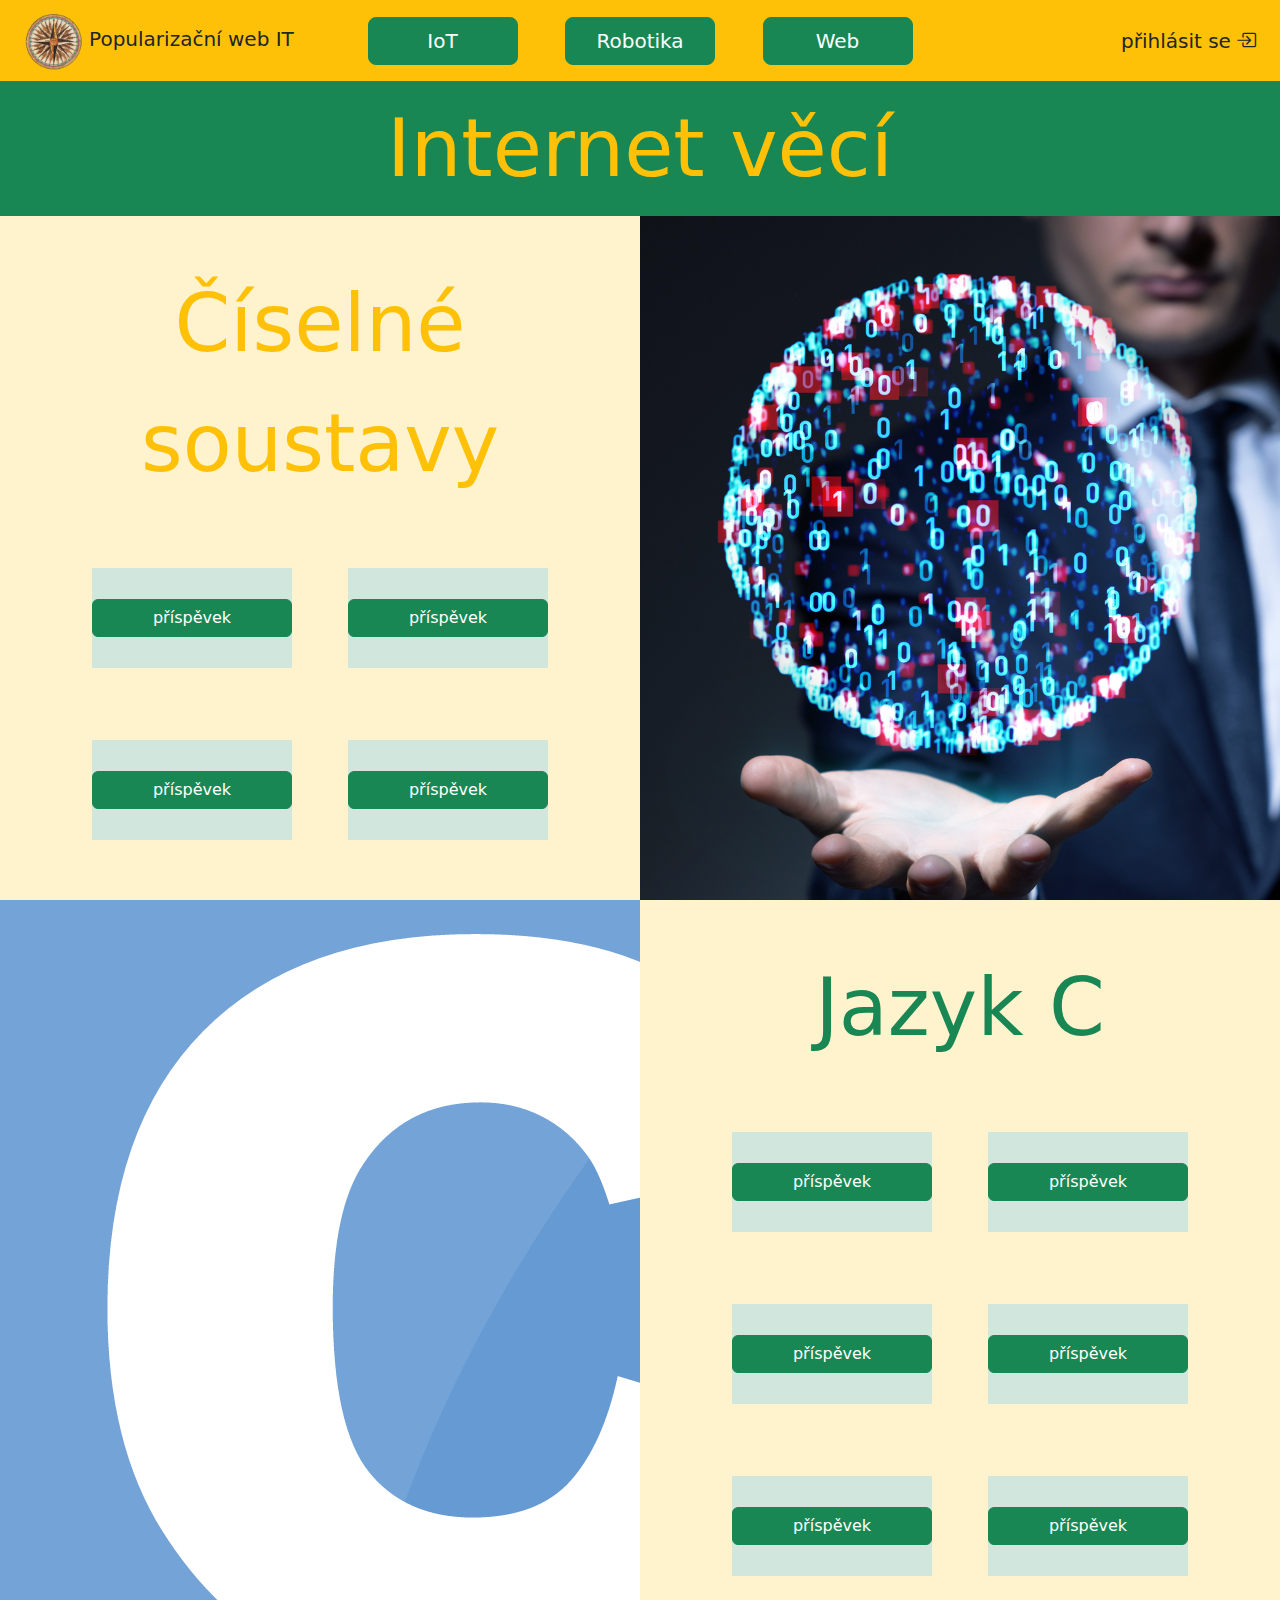
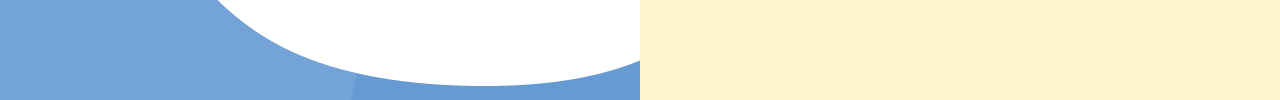
<file: html_stránky_pro_nepřihlášené/IoT_stranka.html>
<!DOCTYPE html>
<html lang="cs">

<head>
    <meta charset="UTF-8">
    <meta http-equiv="X-UA-Compatible" content="IE=edge">
    <meta name="viewport" content="width=device-width, initial-scale=1.0">
    <title>Document</title>
    <link href="../css/bootstrap.css" rel="stylesheet">
    <link rel="stylesheet" href="https://cdn.jsdelivr.net/npm/bootstrap-icons@1.11.1/font/bootstrap-icons.css"><!--odkaz na iconu bootsrepu-->
    <link href="../css/doplnek_bootsrepu.css" rel="stylesheet">

</head>

<body>
    <script src="../js/bootstrap.js"></script>
    <!-- header(panel) bude všude stejný pro nepřihlášené uživatele-->
    <div class="position-relative bg-warning  " style="height: 9vh;">

        <div class="p-4 position-absolute top-50 start-0 translate-middle-y">
            <img src="../obrázky/logo.png" height="60px" width="60px;" class="d-inline">
            <a href="uvodni_stranka.html" class="fs-5 d-inline text-dark text-decoration-none ">Popularizační web IT</a>
        </div>

        <div class="position-absolute top-50 start-50 translate-middle d-flex justify-content-evenly w-50">
            <a href="IoT_stranka.html" class="tlacitko_panel btn btn-success btn-lg  ">IoT</a>
            <a href="Robotika_stranka.html" class="tlacitko_panel  btn btn-success btn-lg" >Robotika</a>
            <a href="Web_stranka.html" class="tlacitko_panel btn btn-success btn-lg" >Web </a>
           
        </div>

        <div class="p-4 position-absolute top-50 end-0 translate-middle-y">
            <a href="https://www.w3schools.com" class="fs-5 d-inline text-dark text-decoration-none ">přihlásit se</a>
            <a href="https://www.w3schools.com" class="fs-5 d-inline bi bi-box-arrow-in-right text-dark"></a>
        </div>

    </div>
<!--nadpis stránky-->
    <div class=" bg-success d-flex align-items-center position-relative" style="height: 15vh;">
        <p class=" text-warning position-absolute top-50 start-50 translate-middle text-warning" style="font-size: 80px; ">Internet věcí</p>
    </div>



    <!--číselné soustavy-->
<div class="d-flex">
    <div class="bg-warning-subtle text-center" style="width: 50vw;height: 76vh;">
        <p class="text-warning pt-5" style="font-size: 80px; "> Číselné soustavy </p>
        <!--příspevky v číselných soustavách-->
        <div class="container ps-5 pe-5  pt-5 text-center   ">



            <div class="row justify-content-evenly ">

                <div class=" velikost_oblibenych_prispevku bg-success-subtle  d-flex align-items-center p-0">

                    <a href="../příspěvky/pripevek.html" class="btn btn-success w-100 ">příspěvek</a>

                </div>

                <div class="velikost_oblibenych_prispevku bg-success-subtle  d-flex align-items-center p-0">
                    <a href="../příspěvky/pripevek.html" class="btn btn-success w-100 ">příspěvek</a>

                </div>
            </div>

            <br>
            <br>
            <br>


            <div class="row justify-content-evenly ">
                <div class="velikost_oblibenych_prispevku bg-success-subtle  d-flex align-items-center p-0">
                    <a href="../příspěvky/pripevek.html" class="btn btn-success w-100 ">příspěvek</a>

                </div>
                <div class="velikost_oblibenych_prispevku bg-success-subtle  d-flex align-items-center p-0">
                    <a href="../příspěvky/pripevek.html" class="btn btn-success w-100 ">příspěvek</a>

                </div>
            </div>


            <br>
            <br>
            <br>


            <div class="row justify-content-evenly ">
                <div class="velikost_oblibenych_prispevku bg-success-subtle  d-flex align-items-center p-0">
                    <a href="../příspěvky/pripevek.html"class="btn btn-success w-100 ">příspěvek</a>

                </div>
                <div class="velikost_oblibenych_prispevku bg-success-subtle  d-flex align-items-center p-0">
                    <a href="../příspěvky/pripevek.html" class="btn btn-success w-100 ">příspěvek</a>

                </div>
            </div>

        </div>

    </div>


    <div class="bg-success-subtle  pozadí_ciselne_soustavy"><!--Obrázek tahám z css a tam mám pak až odkaz na ten obrázek-->


    </div>
</div>


 <!--Jazyk C-->
<div class="d-flex">
    <div class="bg-success-subtle text-center pozadí_Jazyk_C" style="width: 50vw;height: 800px;">
    
     
    </div>
    
    <div class="bg-warning-subtle text-center " style="width: 50vw;height: 800px;">

        <p class="text-success pt-5" style="font-size: 80px; "> Jazyk C</p>
        <div class="container ps-5 pe-5  pt-5 text-center   ">



            <div class="row justify-content-evenly ">

                <div class=" velikost_oblibenych_prispevku bg-success-subtle  d-flex align-items-center p-0">

                    <a href="../příspěvky/pripevek.html" class="btn btn-success w-100 ">příspěvek</a>

                </div>

                <div class="velikost_oblibenych_prispevku bg-success-subtle  d-flex align-items-center p-0">
                    <a href="../příspěvky/pripevek.html"class="btn btn-success w-100 ">příspěvek</a>

                </div>
            </div>

            <br>
            <br>
            <br>


            <div class="row justify-content-evenly ">
                <div class="velikost_oblibenych_prispevku bg-success-subtle  d-flex align-items-center p-0">
                    <a href="../příspěvky/pripevek.html" class="btn btn-success w-100 ">příspěvek</a>

                </div>
                <div class="velikost_oblibenych_prispevku bg-success-subtle  d-flex align-items-center p-0">
                    <a href="../příspěvky/pripevek.html"class="btn btn-success w-100 ">příspěvek</a>

                </div>
            </div>


            <br>
            <br>
            <br>


            <div class="row justify-content-evenly ">
                <div class="velikost_oblibenych_prispevku bg-success-subtle  d-flex align-items-center p-0">
                    <a href="../příspěvky/pripevek.html"class="btn btn-success w-100 ">příspěvek</a>

                </div>
                <div class="velikost_oblibenych_prispevku bg-success-subtle  d-flex align-items-center p-0">
                    <a href="../příspěvky/pripevek.html" class="btn btn-success w-100 ">příspěvek</a>

                </div>
            </div>

        </div>


    </div>

</div>


</body>
</html>
</file>
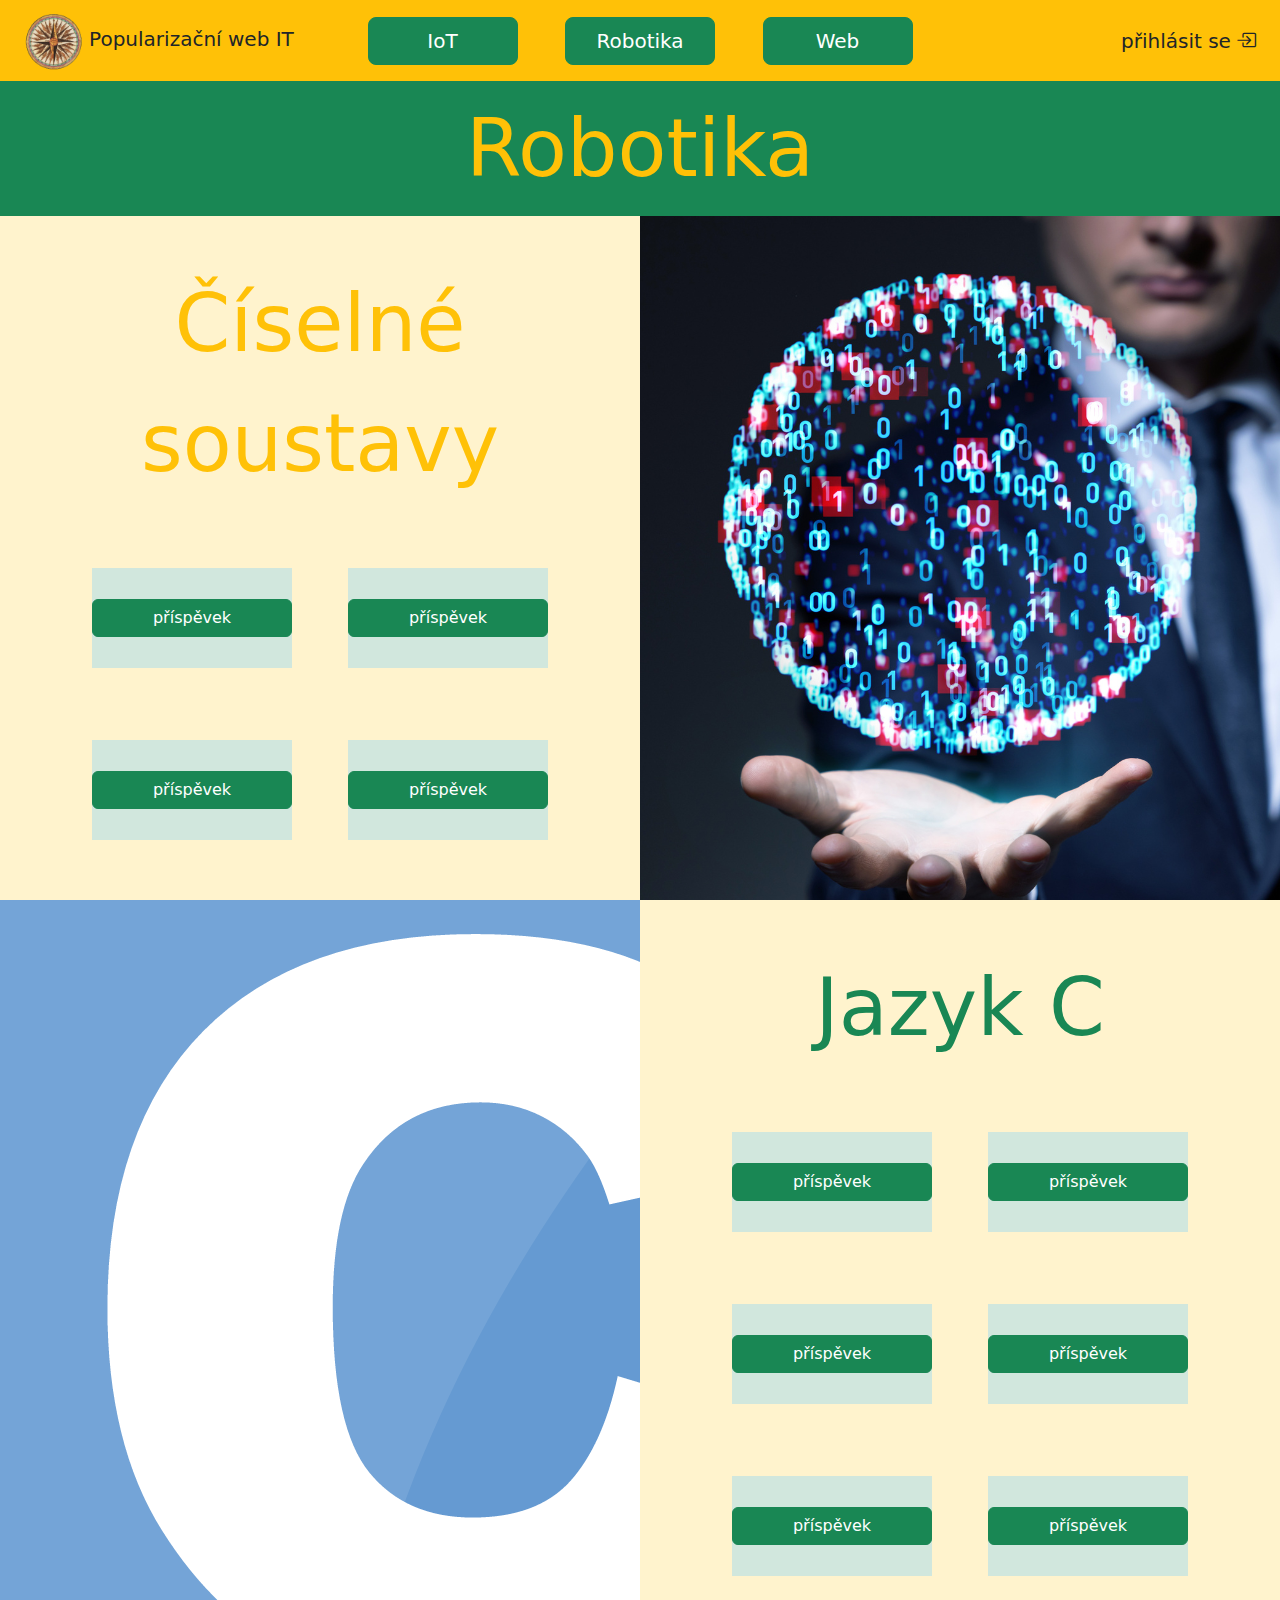
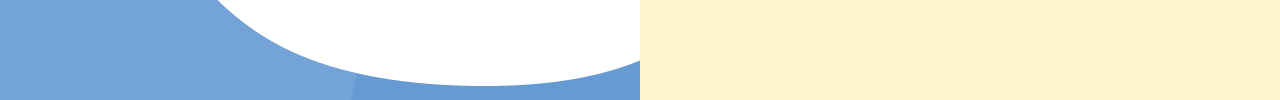
<file: html_stránky_pro_nepřihlášené/Robotika_stranka.html>
<!DOCTYPE html>
<html lang="cs">

<head>
    <meta charset="UTF-8">
    <meta http-equiv="X-UA-Compatible" content="IE=edge">
    <meta name="viewport" content="width=device-width, initial-scale=1.0">
    <title>Document</title>
    <link href="../css/bootstrap.css" rel="stylesheet">
    <link rel="stylesheet" href="https://cdn.jsdelivr.net/npm/bootstrap-icons@1.11.1/font/bootstrap-icons.css"><!--odkaz na iconu bootsrepu-->
    <link href="../css/doplnek_bootsrepu.css" rel="stylesheet">

</head>

<body>
    <script src="../js/bootstrap.js"></script>
    <!-- header(panel) bude všude stejný pro nepřihlášené uživatele-->
    <div class="position-relative bg-warning  " style="height: 9vh;">

        <div class="p-4 position-absolute top-50 start-0 translate-middle-y">
            <img src="../obrázky/logo.png" height="60px" width="60px;" class="d-inline">
            <a href="uvodni_stranka.html" class="fs-5 d-inline text-dark text-decoration-none ">Popularizační web IT</a>
        </div>

        <div class="position-absolute top-50 start-50 translate-middle d-flex justify-content-evenly w-50">
            <a href="IoT_stranka.html" class="tlacitko_panel btn btn-success btn-lg  ">IoT</a>
            <a href="Robotika_stranka.html" class="tlacitko_panel  btn btn-success btn-lg" >Robotika</a>
            <a href="Web_stranka.html" class="tlacitko_panel btn btn-success btn-lg" >Web </a>
           
        </div>

        <div class="p-4 position-absolute top-50 end-0 translate-middle-y">
            <a href="https://www.w3schools.com" class="fs-5 d-inline text-dark text-decoration-none ">přihlásit se</a>
            <a href="https://www.w3schools.com" class="fs-5 d-inline bi bi-box-arrow-in-right text-dark"></a>
        </div>

    </div>
<!--nadpis stránky-->
    <div class=" bg-success d-flex align-items-center position-relative" style="height: 15vh;">
        <p class=" text-warning position-absolute top-50 start-50 translate-middle text-warning" style="font-size: 80px; ">Robotika</p>
    </div>

    <!--číselné soustavy-->
    <div class="d-flex">
        <div class="bg-warning-subtle text-center" style="width: 50vw;height: 76vh;">
            <p class="text-warning pt-5" style="font-size: 80px; "> Číselné soustavy </p>
            <!--příspevky v číselných soustavách-->
            <div class="container ps-5 pe-5  pt-5 text-center   ">
    
    
    
                <div class="row justify-content-evenly ">
    
                    <div class=" velikost_oblibenych_prispevku bg-success-subtle  d-flex align-items-center p-0">
    
                        <a href="../příspěvky/pripevek.html" class="btn btn-success w-100 ">příspěvek</a>
    
                    </div>
    
                    <div class="velikost_oblibenych_prispevku bg-success-subtle  d-flex align-items-center p-0">
                        <a href="../příspěvky/pripevek.html" class="btn btn-success w-100 ">příspěvek</a>
    
                    </div>
                </div>
    
                <br>
                <br>
                <br>
    
    
                <div class="row justify-content-evenly ">
                    <div class="velikost_oblibenych_prispevku bg-success-subtle  d-flex align-items-center p-0">
                        <a href="../příspěvky/pripevek.html" class="btn btn-success w-100 ">příspěvek</a>
    
                    </div>
                    <div class="velikost_oblibenych_prispevku bg-success-subtle  d-flex align-items-center p-0">
                        <a href="../příspěvky/pripevek.html" class="btn btn-success w-100 ">příspěvek</a>
    
                    </div>
                </div>
    
    
                <br>
                <br>
                <br>
    
    
                <div class="row justify-content-evenly ">
                    <div class="velikost_oblibenych_prispevku bg-success-subtle  d-flex align-items-center p-0">
                        <a href="../příspěvky/pripevek.html"class="btn btn-success w-100 ">příspěvek</a>
    
                    </div>
                    <div class="velikost_oblibenych_prispevku bg-success-subtle  d-flex align-items-center p-0">
                        <a href="../příspěvky/pripevek.html" class="btn btn-success w-100 ">příspěvek</a>
    
                    </div>
                </div>
    
            </div>
    
        </div>
    
    
        <div class="bg-success-subtle  pozadí_ciselne_soustavy"> <!--obrázek si tahám z CSS tam pák mám odkaz na něj-->
    
    
        </div>
    </div>
    
    
     <!--Jazyk C-->
    <div class="d-flex">
        <div class="bg-success-subtle text-center pozadí_Jazyk_C" style="width: 50vw;height: 800px;">
        
         
        </div>
        
        <div class="bg-warning-subtle text-center " style="width: 50vw;height: 800px;">
    
            <p class="text-success pt-5" style="font-size: 80px; "> Jazyk C</p>
            <div class="container ps-5 pe-5  pt-5 text-center   ">
    
    
    
                <div class="row justify-content-evenly ">
    
                    <div class=" velikost_oblibenych_prispevku bg-success-subtle  d-flex align-items-center p-0">
    
                        <a href="../příspěvky/pripevek.html" class="btn btn-success w-100 ">příspěvek</a>
    
                    </div>
    
                    <div class="velikost_oblibenych_prispevku bg-success-subtle  d-flex align-items-center p-0">
                        <a href="../příspěvky/pripevek.html" class="btn btn-success w-100 ">příspěvek</a>
    
                    </div>
                </div>
    
                <br>
                <br>
                <br>
    
    
                <div class="row justify-content-evenly ">
                    <div class="velikost_oblibenych_prispevku bg-success-subtle  d-flex align-items-center p-0">
                        <a href="../příspěvky/pripevek.html" class="btn btn-success w-100 ">příspěvek</a>
    
                    </div>
                    <div class="velikost_oblibenych_prispevku bg-success-subtle  d-flex align-items-center p-0">
                        <a href="../příspěvky/pripevek.html"class="btn btn-success w-100 ">příspěvek</a>
    
                    </div>
                </div>
    
    
                <br>
                <br>
                <br>
    
    
                <div class="row justify-content-evenly ">
                    <div class="velikost_oblibenych_prispevku bg-success-subtle  d-flex align-items-center p-0">
                        <a href="../příspěvky/pripevek.html"class="btn btn-success w-100 ">příspěvek</a>
    
                    </div>
                    <div class="velikost_oblibenych_prispevku bg-success-subtle  d-flex align-items-center p-0">
                        <a href="../příspěvky/pripevek.html"class="btn btn-success w-100 ">příspěvek</a>
    
                    </div>
                </div>
    
            </div>
    
    
        </div>
    
    </div>


</body>
</html>
</file>
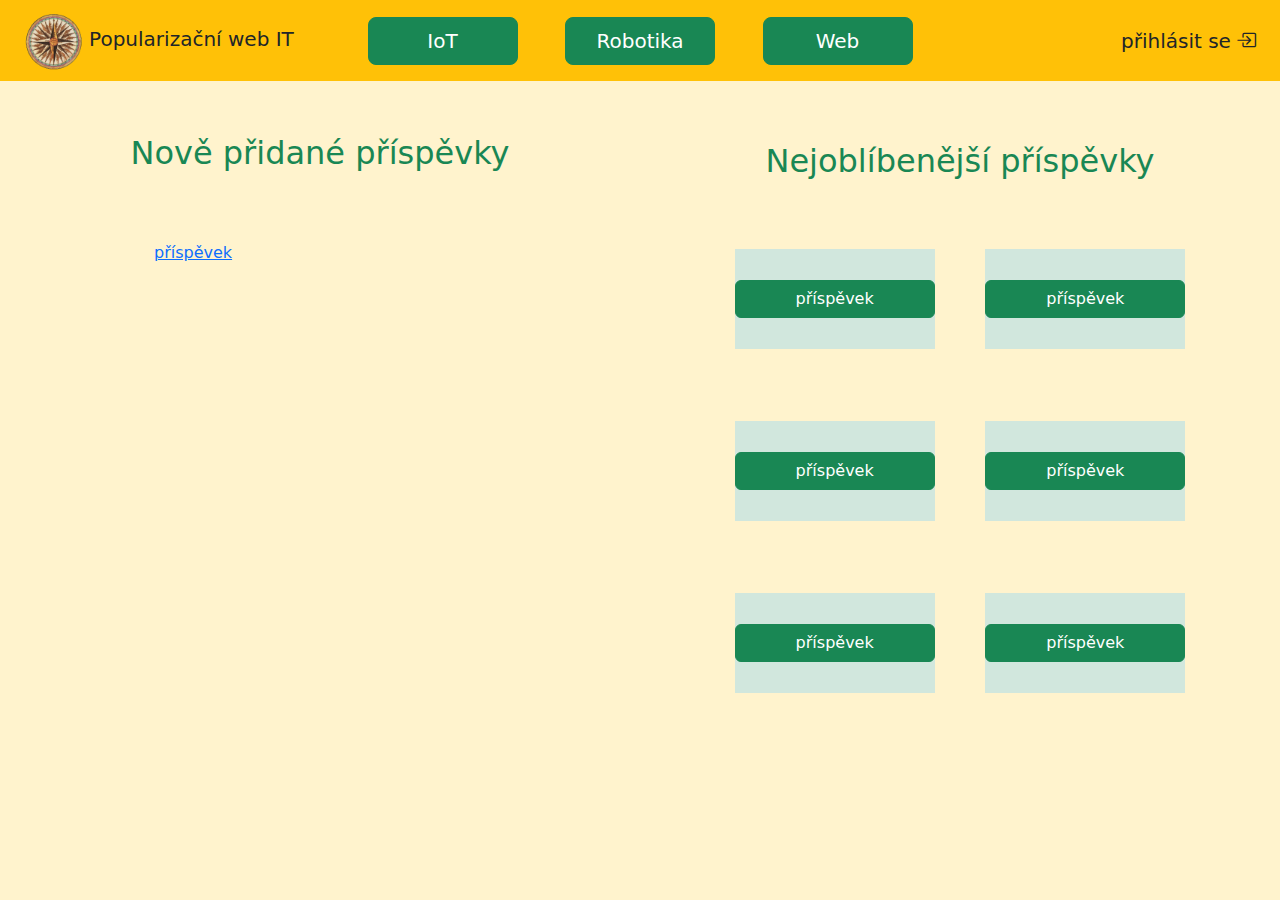
<file: html_stránky_pro_nepřihlášené/uvodni_stranka.html>
<!DOCTYPE html>
<html lang="cs">

<head>
    <meta charset="UTF-8">
    <meta http-equiv="X-UA-Compatible" content="IE=edge">
    <meta name="viewport" content="width=device-width, initial-scale=1.0">
    <title>Document</title>
    <link href="../css/bootstrap.css" rel="stylesheet">
    <link rel="stylesheet" href="https://cdn.jsdelivr.net/npm/bootstrap-icons@1.11.1/font/bootstrap-icons.css">
    <!--odkaz na iconu bootsrepu-->
    <link href="../css/doplnek_bootsrepu.css" rel="stylesheet">

</head>

<body>
    <script src="../js/bootstrap.js"></script>
    <!-- header(panel) bude všude stejný pro nepřihlášené uživatele-->
    <div class="position-relative bg-warning  " style="height: 9vh;">

        <div class="p-4 position-absolute top-50 start-0 translate-middle-y">
            <img src="../obrázky/logo.png" height="60px" width="60px;" class="d-inline">
            <a href="uvodni_stranka.html" class="fs-5 d-inline text-dark text-decoration-none ">Popularizační web IT</a>
        </div>

        <div class="position-absolute top-50 start-50 translate-middle d-flex justify-content-evenly w-50">
            <a href="IoT_stranka.html" class="tlacitko_panel btn btn-success btn-lg  ">IoT</a>
            <a href="Robotika_stranka.html" class="tlacitko_panel  btn btn-success btn-lg">Robotika</a>
            <a href="Web_stranka.html" class="tlacitko_panel btn btn-success btn-lg">Web </a>

        </div>

        <div class="p-4 position-absolute top-50 end-0 translate-middle-y">
            <a href="../login/Přihlášení.html" class="fs-5 d-inline text-dark text-decoration-none ">přihlásit se</a>
            <a href="../login/Přihlášení.html" class="fs-5 d-inline bi bi-box-arrow-in-right text-dark"></a>
        </div>

    </div>

    <!--kontetnt pod panelem-->
    <div class="d-flex">

        <!--nejnovější příspěvky-->
        <div class=" flex-fill bg-warning-subtle " style="width: 50vw; height: 91vh;">
            <p class=" text-success  fs-2 text-center pt-5">Nově přidané příspěvky</p>
            <div class="d-flex justify-content-end pe-4 pt-5">
                <div class="w-75 "><!--v tomto divu se budou zobrazovat nové příspěvky-->
                    <a href="../příspěvky/pripevek.html"> příspěvek </a>

                </div>
            </div>
        </div>

        <!--nejvíce oblíbené příspěvky-->
        <div class=" p-2 flex-fill bg-warning-subtle " style="width: 50vw; height: 91vh;">
            <div>
                <p class=" text-success fs-2 text-center pt-5 ">Nejoblíbenější příspěvky</p>
            </div>

            <!-- 6 příspěvků pod nadpisem nejvíce oblíbene příspěvky-->
            <div class="container ps-5 pe-5  pt-5 text-center   ">



                <div class="row justify-content-evenly ">

                    <div class=" velikost_oblibenych_prispevku bg-success-subtle  d-flex align-items-center p-0">
                       
                        <a href="../příspěvky/pripevek.html" class="btn btn-success w-100 ">příspěvek</a>

                    </div>

                    <div class="velikost_oblibenych_prispevku bg-success-subtle  d-flex align-items-center p-0">
                        <a href="../příspěvky/pripevek.html" class="btn btn-success w-100 ">příspěvek</a>

                    </div>
                </div>

                <br>
                <br>
                <br>


                <div class="row justify-content-evenly ">
                    <div class="velikost_oblibenych_prispevku bg-success-subtle  d-flex align-items-center p-0">
                        <a href="../příspěvky/pripevek.html" class="btn btn-success w-100 ">příspěvek</a>

                    </div>
                    <div class="velikost_oblibenych_prispevku bg-success-subtle  d-flex align-items-center p-0">
                        <a href="../příspěvky/pripevek.html" class="btn btn-success w-100 ">příspěvek</a>

                    </div>
                </div>


                <br>
                <br>
                <br>


                <div class="row justify-content-evenly ">
                    <div class="velikost_oblibenych_prispevku bg-success-subtle  d-flex align-items-center p-0">
                        <a href="../příspěvky/pripevek.html" class="btn btn-success w-100 ">příspěvek</a>

                    </div>
                    <div class="velikost_oblibenych_prispevku bg-success-subtle  d-flex align-items-center p-0">
                        <a href="../příspěvky/pripevek.html" class="btn btn-success w-100 ">příspěvek</a>

                    </div>
                </div>

            </div>

        </div>


    </div>


</body>

</html>
</file>
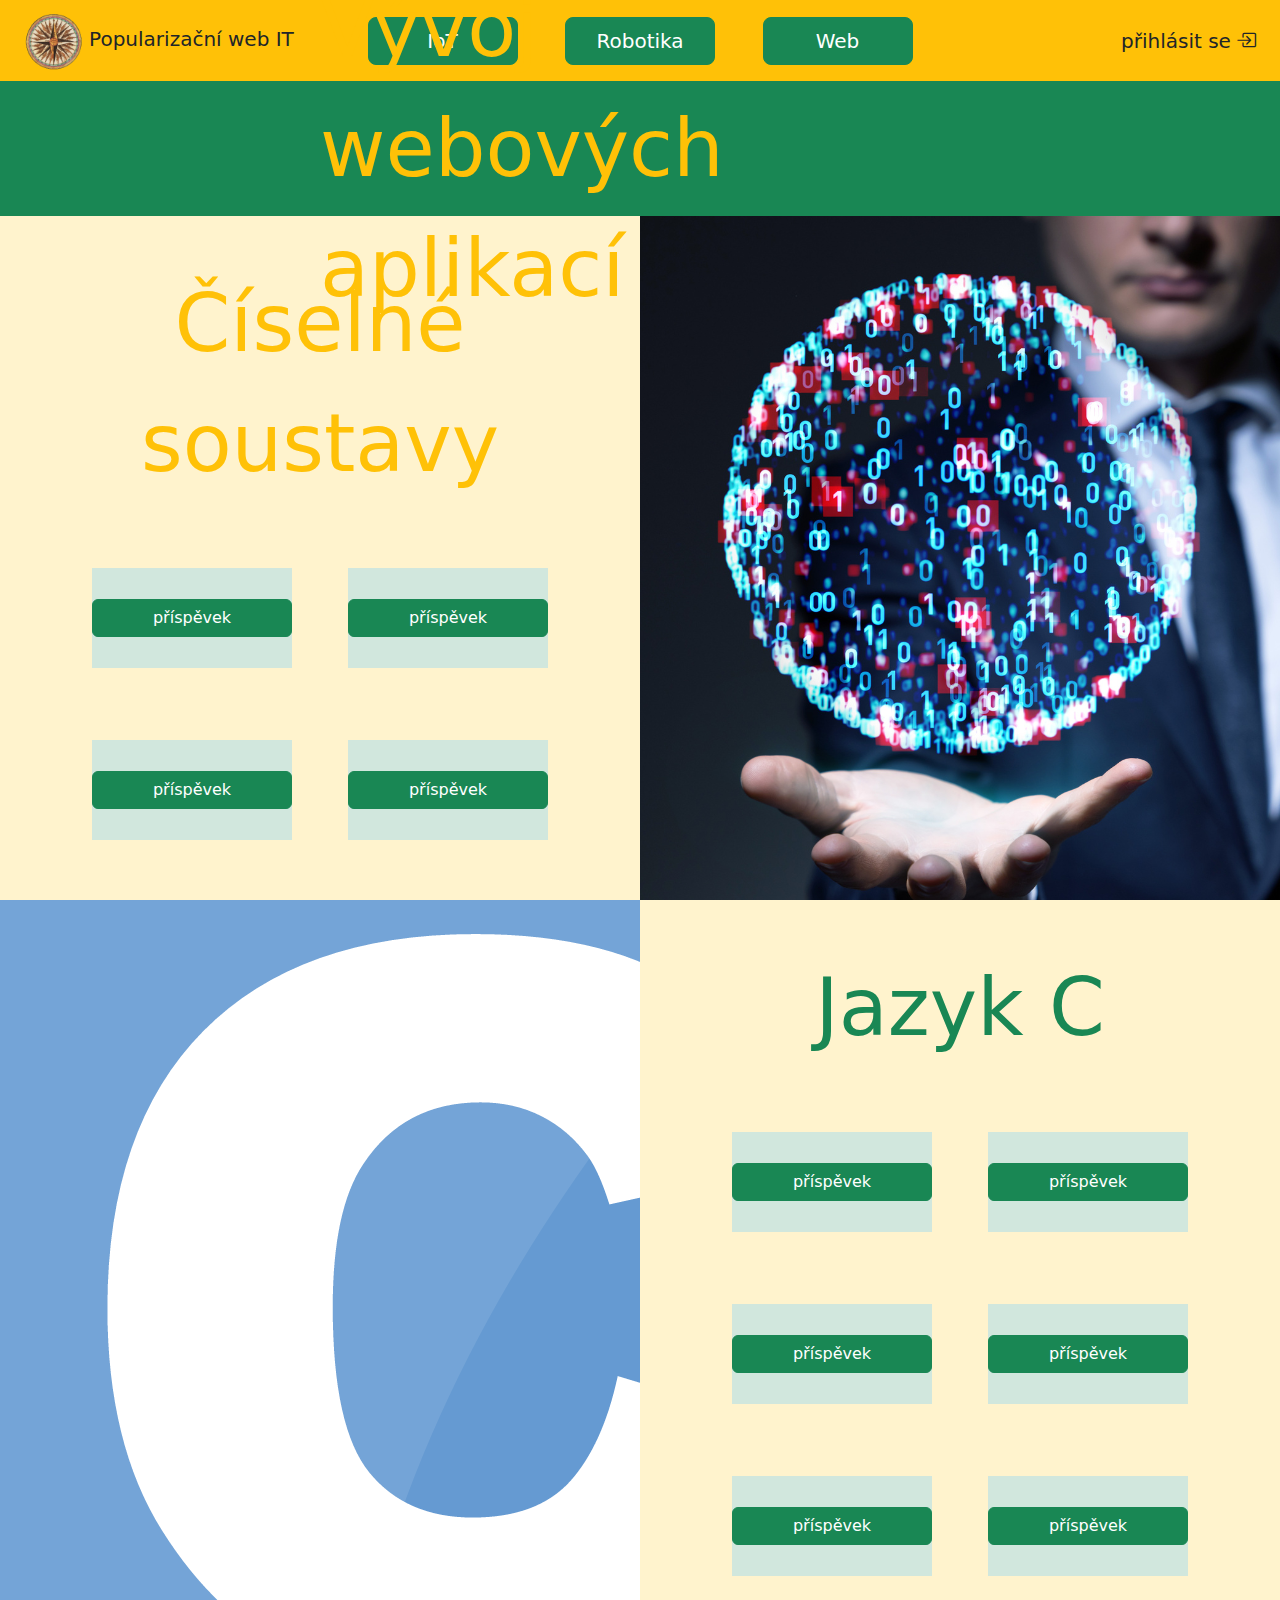
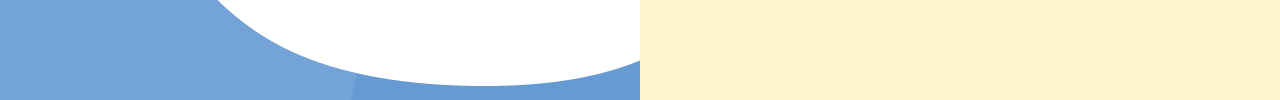
<file: html_stránky_pro_nepřihlášené/Web_stranka.html>
<!DOCTYPE html>
<html lang="cs">

<head>
    <meta charset="UTF-8">
    <meta http-equiv="X-UA-Compatible" content="IE=edge">
    <meta name="viewport" content="width=device-width, initial-scale=1.0">
    <title>Document</title>
    <link href="../css/bootstrap.css" rel="stylesheet">
    <link rel="stylesheet" href="https://cdn.jsdelivr.net/npm/bootstrap-icons@1.11.1/font/bootstrap-icons.css"><!--odkaz na iconu bootsrepu-->
    <link href="../css/doplnek_bootsrepu.css" rel="stylesheet">
</head>

<body>
    <script src="../js/bootstrap.js"></script>
    <!-- header(panel) bude všude stejný pro nepřihlášené uživatele-->
    <div class="position-relative bg-warning  " style="height: 9vh;">

        <div class="p-4 position-absolute top-50 start-0 translate-middle-y">
            <img src="../obrázky/logo.png" height="60px" width="60px;" class="d-inline">
            <a href="uvodni_stranka.html" class="fs-5 d-inline text-dark text-decoration-none ">Popularizační web IT</a>
        </div>

        <div class="position-absolute top-50 start-50 translate-middle d-flex justify-content-evenly w-50">
            <a href="IoT_stranka.html" class="tlacitko_panel btn btn-success btn-lg  ">IoT</a>
            <a href="Robotika_stranka.html" class="tlacitko_panel  btn btn-success btn-lg" >Robotika</a>
            <a href="Web_stranka.html" class="tlacitko_panel btn btn-success btn-lg" >Web </a>
           
        </div>

        <div class="p-4 position-absolute top-50 end-0 translate-middle-y">
            <a href="https://www.w3schools.com" class="fs-5 d-inline text-dark text-decoration-none ">přihlásit se</a>
            <a href="https://www.w3schools.com" class="fs-5 d-inline bi bi-box-arrow-in-right text-dark"></a>
        </div>

    </div>
<!--nadpis stránky-->
    <div class=" bg-success d-flex align-items-center position-relative" style="height: 15vh;">
        <p class=" text-warning position-absolute top-50 start-50 translate-middle text-warning" style="font-size: 80px; ">Vývoj webových aplikací</p>
    </div>

    <!--číselné soustavy-->
    <div class="d-flex">
        <div class="bg-warning-subtle text-center" style="width: 50vw;height: 76vh;">
            <p class="text-warning pt-5" style="font-size: 80px; "> Číselné soustavy </p>
            <!--příspevky v číselných soustavách-->
            <div class="container ps-5 pe-5  pt-5 text-center   ">
    
    
    
                <div class="row justify-content-evenly ">
    
                    <div class=" velikost_oblibenych_prispevku bg-success-subtle  d-flex align-items-center p-0">
    
                        <a href="../příspěvky/pripevek.html" class="btn btn-success w-100 ">příspěvek</a>
    
                    </div>
    
                    <div class="velikost_oblibenych_prispevku bg-success-subtle  d-flex align-items-center p-0">
                        <a href="../příspěvky/pripevek.html" class="btn btn-success w-100 ">příspěvek</a>
    
                    </div>
                </div>
    
                <br>
                <br>
                <br>
    
    
                <div class="row justify-content-evenly ">
                    <div class="velikost_oblibenych_prispevku bg-success-subtle  d-flex align-items-center p-0">
                        <a href="../příspěvky/pripevek.html" class="btn btn-success w-100 ">příspěvek</a>
    
                    </div>
                    <div class="velikost_oblibenych_prispevku bg-success-subtle  d-flex align-items-center p-0">
                        <a href="../příspěvky/pripevek.html" class="btn btn-success w-100 ">příspěvek</a>
    
                    </div>
                </div>
    
    
                <br>
                <br>
                <br>
    
    
                <div class="row justify-content-evenly ">
                    <div class="velikost_oblibenych_prispevku bg-success-subtle  d-flex align-items-center p-0">
                        <a href="../příspěvky/pripevek.html" class="btn btn-success w-100 ">příspěvek</a>
    
                    </div>
                    <div class="velikost_oblibenych_prispevku bg-success-subtle  d-flex align-items-center p-0">
                        <a href="../příspěvky/pripevek.html" class="btn btn-success w-100 ">příspěvek</a>
    
                    </div>
                </div>
    
            </div>
    
        </div>
    
    
        <div class="bg-success-subtle  pozadí_ciselne_soustavy"> <!--obrázek si tahám z CSS a tam mám odkaz na obrázek-->
    
    
        </div>
    </div>
    
    
     <!--Jazyk C-->
    <div class="d-flex">
        <div class="bg-success-subtle text-center pozadí_Jazyk_C" style="width: 50vw;height: 800px;">
        
         
        </div>
        
        <div class="bg-warning-subtle text-center " style="width: 50vw;height: 800px;">
    
            <p class="text-success pt-5" style="font-size: 80px; "> Jazyk C</p>
            <div class="container ps-5 pe-5  pt-5 text-center   ">
    
    
    
                <div class="row justify-content-evenly ">
    
                    <div class=" velikost_oblibenych_prispevku bg-success-subtle  d-flex align-items-center p-0">
    
                        <a href="../příspěvky/pripevek.html" class="btn btn-success w-100 ">příspěvek</a>
    
                    </div>
    
                    <div class="velikost_oblibenych_prispevku bg-success-subtle  d-flex align-items-center p-0">
                        <a href="../příspěvky/pripevek.html" class="btn btn-success w-100 ">příspěvek</a>
    
                    </div>
                </div>
    
                <br>
                <br>
                <br>
    
    
                <div class="row justify-content-evenly ">
                    <div class="velikost_oblibenych_prispevku bg-success-subtle  d-flex align-items-center p-0">
                        <a href="../příspěvky/pripevek.html" class="btn btn-success w-100 ">příspěvek</a>
    
                    </div>
                    <div class="velikost_oblibenych_prispevku bg-success-subtle  d-flex align-items-center p-0">
                        <a href="../příspěvky/pripevek.html" class="btn btn-success w-100 ">příspěvek</a>
    
                    </div>
                </div>
    
    
                <br>
                <br>
                <br>
    
    
                <div class="row justify-content-evenly ">
                    <div class="velikost_oblibenych_prispevku bg-success-subtle  d-flex align-items-center p-0">
                        <a href="../příspěvky/pripevek.html" class="btn btn-success w-100 ">příspěvek</a>
    
                    </div>
                    <div class="velikost_oblibenych_prispevku bg-success-subtle  d-flex align-items-center p-0">
                        <a href="../příspěvky/pripevek.html" class="btn btn-success w-100 ">příspěvek</a>
    
                    </div>
                </div>
    
            </div>
    
    
        </div>
    
    </div>


</body>
</html>
</file>
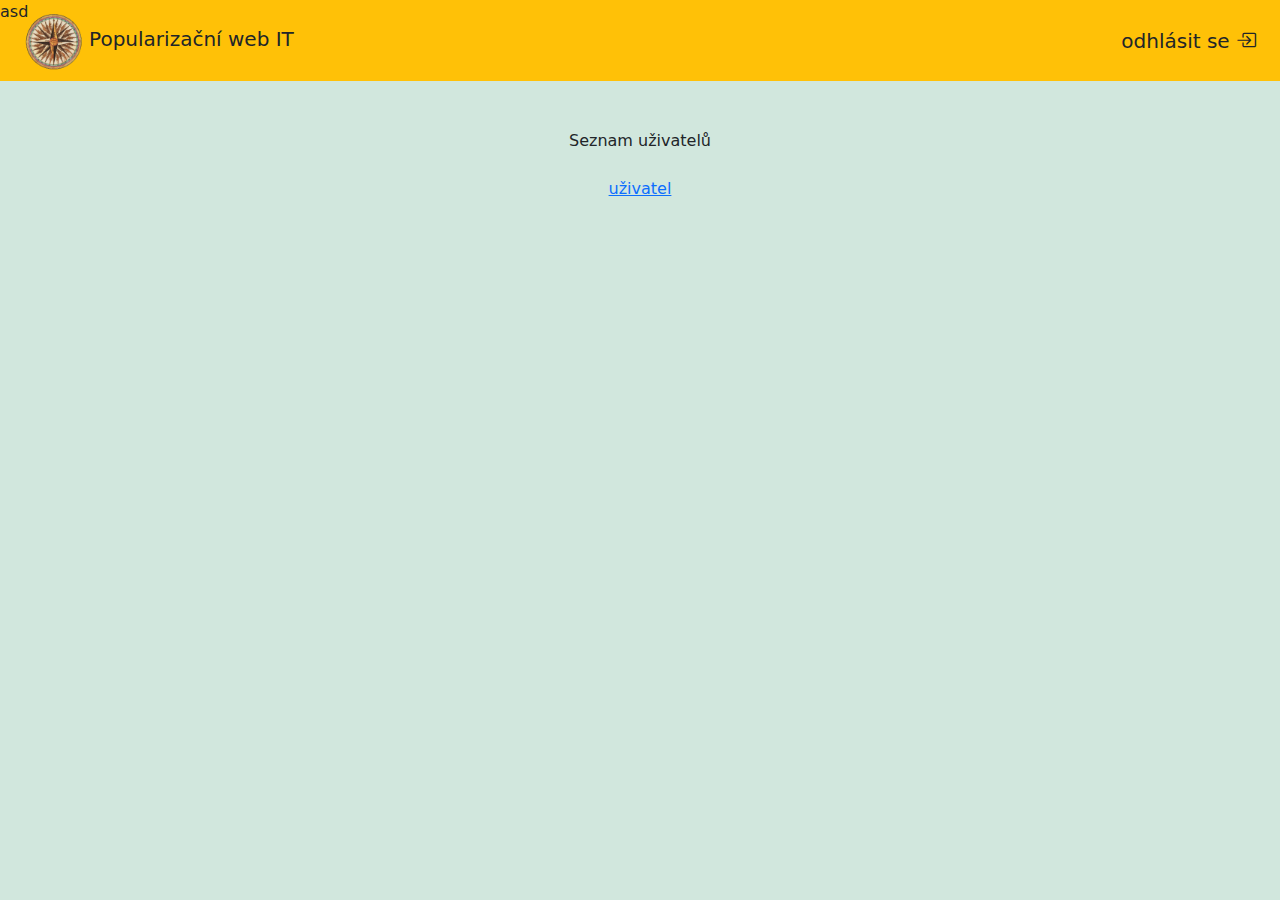
<file: html_stránky_pro_přihlášené/seznam_uživatelů.html>
<!DOCTYPE html>
<html lang="cs">

<head>
    <meta charset="UTF-8">
    <meta http-equiv="X-UA-Compatible" content="IE=edge">
    <meta name="viewport" content="width=device-width, initial-scale=1.0">
    <title>Document</title>
    <link href="../css/bootstrap.css" rel="stylesheet">
    <link rel="stylesheet" href="https://cdn.jsdelivr.net/npm/bootstrap-icons@1.11.1/font/bootstrap-icons.css">
    <!--odkaz na iconu bootsrepu-->
    <link href="../css/doplnek_bootsrepu.css" rel="stylesheet">

</head>

<body>
    <script src="../js/bootstrap.js"></script>
    <!-- header(panel) bude všude stejný pro nepřihlášené uživatele-->
    <div class="position-relative bg-warning  " style="height: 9vh;">
        <p>asd</p>
        <div class="p-4 position-absolute top-50 start-0 translate-middle-y">
            <img src="../obrázky/logo.png" height="60px" width="60px;" class="d-inline">
            <a href="../html_stránky_pro_přihlášené/stránka_pro_přihlášené.html" class="fs-5 d-inline text-dark text-decoration-none ">Popularizační web IT</a>

        </div>

        <div class="p-4 position-absolute top-50 end-0 translate-middle-y">
            <a href="../html_stránky_pro_nepřihlášené/uvodni_stranka.html" class="fs-5 d-inline text-dark text-decoration-none ">odhlásit se </a>
            <a href="../html_stránky_pro_nepřihlášené/uvodni_stranka.html" class="fs-5 d-inline bi bi-box-arrow-in-right text-dark"></a>
        </div>

    </div>


    
    <div class="bg-success-subtle text-center" style="width: 100vw; height: 91vh;">
        <div class="pt-5 ">
        <label >Seznam uživatelů</label>
        <br>
        <br>
        <a href="uživatel.html" >uživatel</a>
        </div>
    </div>







    </body>
</file>
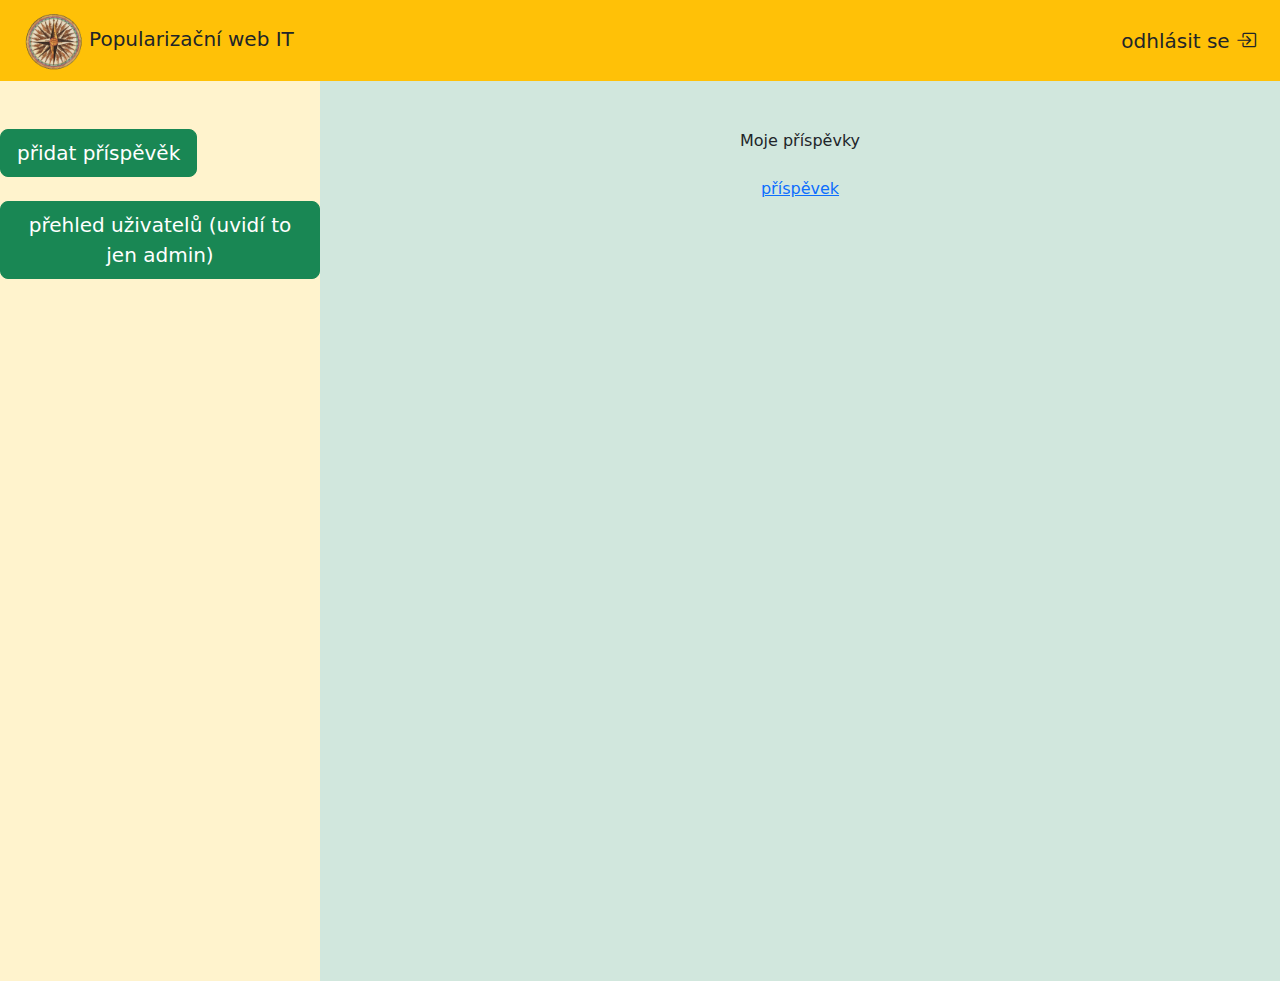
<file: html_stránky_pro_přihlášené/stránka_pro_přihlášené.html>
<!DOCTYPE html>
<html lang="cs">

<head>
    <meta charset="UTF-8">
    <meta http-equiv="X-UA-Compatible" content="IE=edge">
    <meta name="viewport" content="width=device-width, initial-scale=1.0">
    <title>Document</title>
    <link href="../css/bootstrap.css" rel="stylesheet">
    <link rel="stylesheet" href="https://cdn.jsdelivr.net/npm/bootstrap-icons@1.11.1/font/bootstrap-icons.css">
    <!--odkaz na iconu bootsrepu-->
    <link href="../css/doplnek_bootsrepu.css" rel="stylesheet">

</head>

<body>
    <script src="../js/bootstrap.js"></script>
    <!-- header(panel) bude všude stejný pro nepřihlášené uživatele-->
    <div class="position-relative bg-warning  " style="height: 9vh;">

        <div class="p-4 position-absolute top-50 start-0 translate-middle-y">
            <img src="../obrázky/logo.png" height="60px" width="60px;" class="d-inline">
            <a href="../html_stránky_pro_přihlášené/stránka_pro_přihlášené.html" class="fs-5 d-inline text-dark text-decoration-none ">Popularizační web IT</a>

        </div>

        <div class="p-4 position-absolute top-50 end-0 translate-middle-y">
            <a href="../html_stránky_pro_nepřihlášené/uvodni_stranka.html" class="fs-5 d-inline text-dark text-decoration-none ">odhlásit se </a>
            <a href="../html_stránky_pro_nepřihlášené/uvodni_stranka.html" class="fs-5 d-inline bi bi-box-arrow-in-right text-dark"></a>
        </div>

    </div>

    <!--boční panel-->
    <div class="d-flex ">

        <div class="bg-warning-subtle pt-5 " style="width: 25vw; height: 100vh;">
            <a href="../příspěvky/pripevek.html" class="btn btn-success btn-lg  ">přidat příspěvěk</a>
            
            <br>
            <br>
            <a href="seznam_uživatelů.html" class="btn btn-success btn-lg  ">přehled uživatelů (uvidí to jen admin)</a>
          

        </div>

        <!--hlavní stránka-->
        <div class="bg-success-subtle text-center" style="width: 75vw; height: 100vh;">
            <div class="pt-5 ">
            <label >Moje příspěvky</label>
            <br>
            <br>
            <a href="" >příspěvek</a>
            </div>
        </div>

    </div>

</body>
</file>
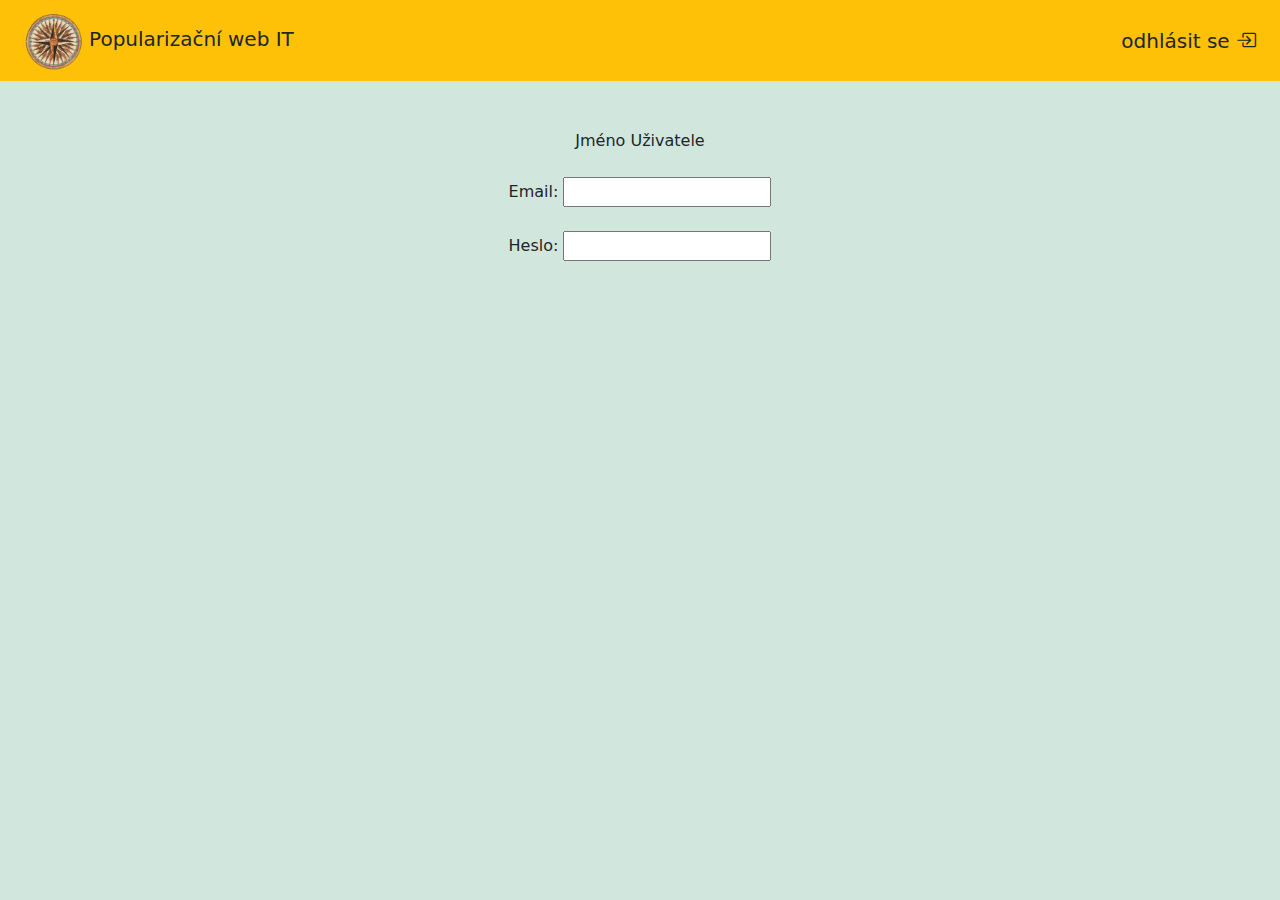
<file: html_stránky_pro_přihlášené/uživatel.html>
<!DOCTYPE html>
<html lang="cs">

<head>
    <meta charset="UTF-8">
    <meta http-equiv="X-UA-Compatible" content="IE=edge">
    <meta name="viewport" content="width=device-width, initial-scale=1.0">
    <title>Document</title>
    <link href="../css/bootstrap.css" rel="stylesheet">
    <link rel="stylesheet" href="https://cdn.jsdelivr.net/npm/bootstrap-icons@1.11.1/font/bootstrap-icons.css">
    <!--odkaz na iconu bootsrepu-->
    <link href="../css/doplnek_bootsrepu.css" rel="stylesheet">

</head>

<body>
    <script src="../js/bootstrap.js"></script>
    <!-- header(panel) bude všude stejný pro nepřihlášené uživatele-->
    <div class="position-relative bg-warning  " style="height: 9vh;">

        <div class="p-4 position-absolute top-50 start-0 translate-middle-y">
            <img src="../obrázky/logo.png" height="60px" width="60px;" class="d-inline">
            <a href="../html_stránky_pro_přihlášené/stránka_pro_přihlášené.html" class="fs-5 d-inline text-dark text-decoration-none ">Popularizační web IT</a>

        </div>

        <div class="p-4 position-absolute top-50 end-0 translate-middle-y">
            <a href="../html_stránky_pro_nepřihlášené/uvodni_stranka.html" class="fs-5 d-inline text-dark text-decoration-none ">odhlásit se </a>
            <a href="../html_stránky_pro_nepřihlášené/uvodni_stranka.html" class="fs-5 d-inline bi bi-box-arrow-in-right text-dark"></a>
        </div>

    </div>



        <!--hlavní stránka-->
        <div class="bg-success-subtle text-center" style="width: 100vw; height: 91vh;">
            <div class="pt-5 ">
            <label >Jméno Uživatele</label>
            <br>
            <br>
           <label>Email:</label>
           <input>
           <br>
           <br>
           <label>Heslo:</label>
           <input>
           <br>

            </div>
        </div>

    </div>

</body>
</file>
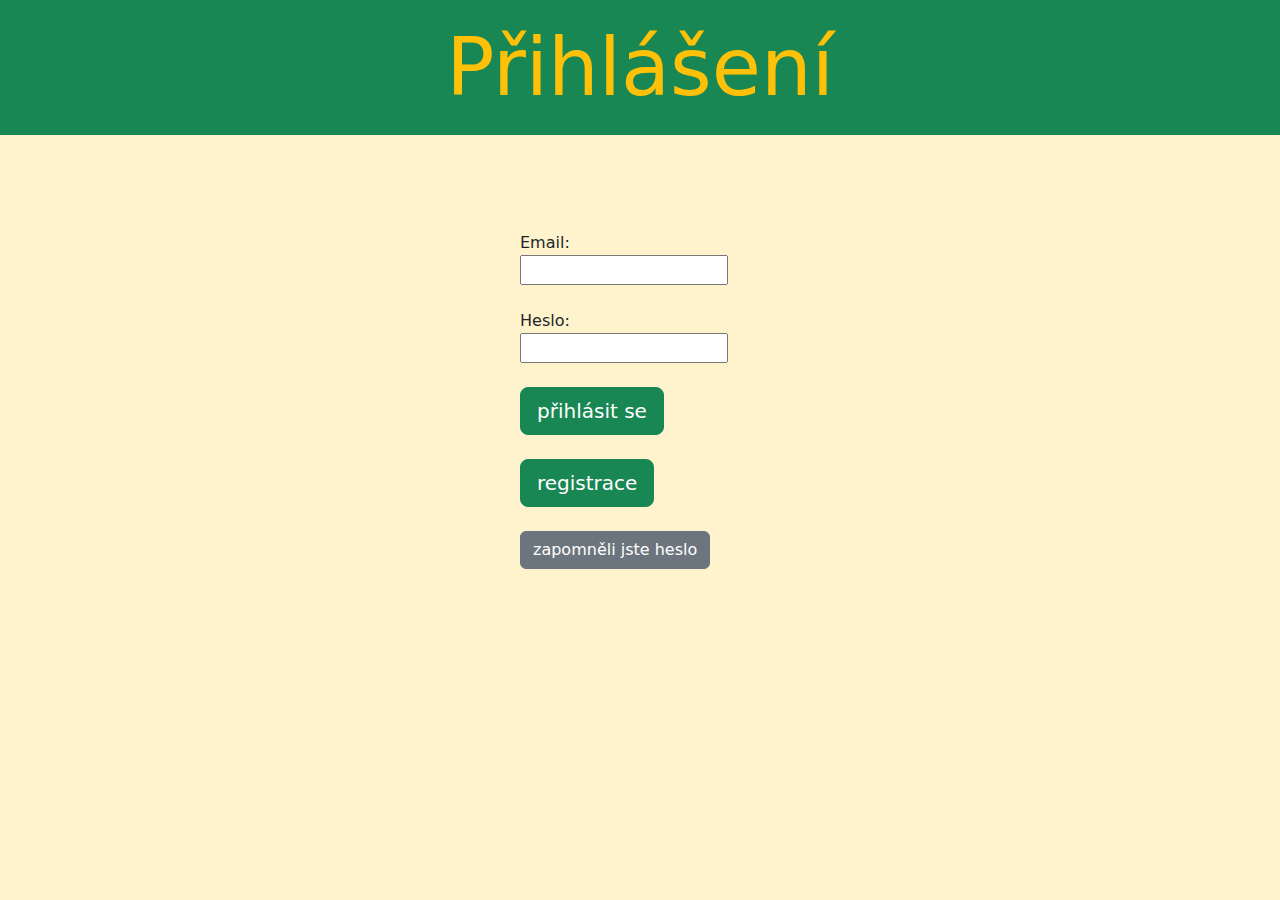
<file: login/Přihlášení.html>
<!DOCTYPE html>
<html lang="cs">

<head>
    <meta charset="UTF-8">
    <meta http-equiv="X-UA-Compatible" content="IE=edge">
    <meta name="viewport" content="width=device-width, initial-scale=1.0">
    <title>Document</title>
    <link href="../css/bootstrap.css" rel="stylesheet">
    <link rel="stylesheet" href="https://cdn.jsdelivr.net/npm/bootstrap-icons@1.11.1/font/bootstrap-icons.css"><!--odkaz na iconu bootsrepu-->
    <link href="../css/doplnek_bootsrepu.css" rel="stylesheet">
</head>

<body>
    <script src="../js/bootstrap.js"></script>

<!--nadpis stránky-->

    <div class=" bg-success d-flex align-items-center position-relative" style="height: 15vh;">
        <p class=" text-warning position-absolute top-50 start-50 translate-middle text-warning" style="font-size: 80px; ">Přihlášení</p>
    </div >

    <!--login-->
    <div class="d-flex justify-content-center  pt-5 bg-warning-subtle "
     style="width:100vw ; height: 85vh; " >
    <div  class=" mt-5" style="width: 15em; height: 20em; ">
        <label>Email:</label>
        <br>
        <input>
        <br>
        <br>
        <label>Heslo:</label>
        <br>
        <input>
        <br>
        <br>
         
        <a href="../html_stránky_pro_přihlášené/stránka_pro_přihlášené.html" class="btn btn-success btn-lg  ">přihlásit se</a>
       
        <br>
        <br>
        <a href="../login/Registrace.html" class="btn btn-success btn-lg  ">registrace</a>
     
        <br>
        <br>
        <button class="btn btn-secondary">zapomněli jste heslo</button>

    </div>


    </div>


</body>
</file>
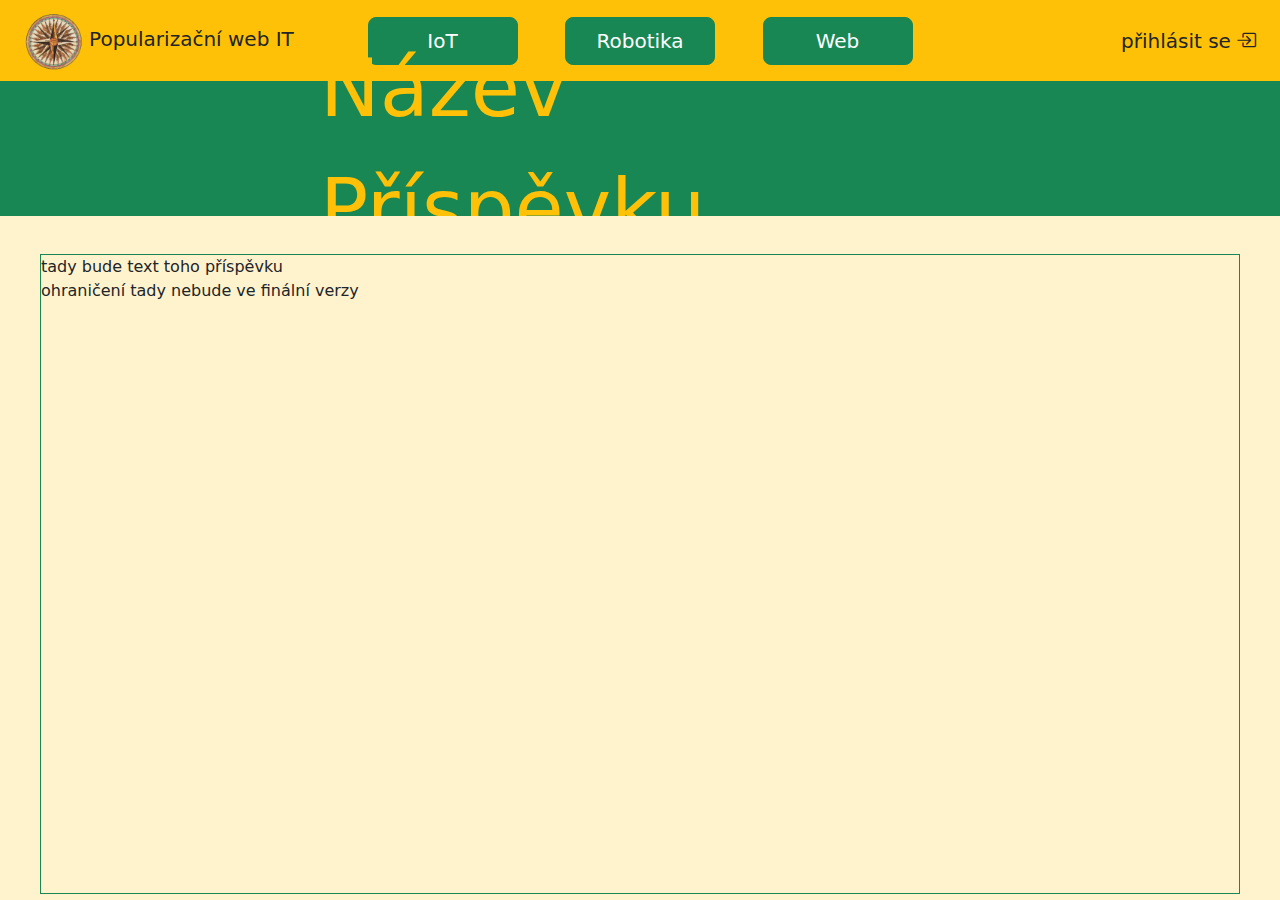
<file: příspěvky/pripevek.html>
<!DOCTYPE html>
<html lang="cs">

<head>
    <meta charset="UTF-8">
    <meta http-equiv="X-UA-Compatible" content="IE=edge">
    <meta name="viewport" content="width=device-width, initial-scale=1.0">
    <title>Document</title>
    <link href="../css/bootstrap.css" rel="stylesheet">
    <link rel="stylesheet" href="https://cdn.jsdelivr.net/npm/bootstrap-icons@1.11.1/font/bootstrap-icons.css">
    <!--odkaz na iconu bootsrepu-->
    <link href="../css/doplnek_bootsrepu.css" rel="stylesheet">

</head>

<body>
    <script src="../js/bootstrap.js"></script>
    <!-- header(panel) bude všude stejný pro nepřihlášené uživatele-->
    <div class="position-relative bg-warning  " style="height: 9vh;">

        <div class="p-4 position-absolute top-50 start-0 translate-middle-y">
            <img src="../obrázky/logo.png" height="60px" width="60px;" class="d-inline">
            <a href="../html_stránky_pro_nepřihlášené/uvodni_stranka.html" class="fs-5 d-inline text-dark text-decoration-none ">Popularizační web IT</a>
        </div>

        <div class="position-absolute top-50 start-50 translate-middle d-flex justify-content-evenly w-50">
            <a href="../html_stránky_pro_nepřihlášené/IoT_stranka.html" class="tlacitko_panel btn btn-success btn-lg  ">IoT</a>
            <a href="../html_stránky_pro_nepřihlášené/Robotika_stranka.html" class="tlacitko_panel  btn btn-success btn-lg">Robotika</a>
            <a href="../html_stránky_pro_nepřihlášené/Web_stranka.html" class="tlacitko_panel btn btn-success btn-lg">Web </a>

        </div>

        <div class="p-4 position-absolute top-50 end-0 translate-middle-y">
            <a href="../login/Přihlášení.html" class="fs-5 d-inline text-dark text-decoration-none ">přihlásit se</a>
            <a href="../login/Přihlášení.html" class="fs-5 d-inline bi bi-box-arrow-in-right text-dark"></a>
        </div>

    </div>

    <!--nadpis stránky-->
    <div class=" bg-success d-flex align-items-center position-relative" style="height: 15vh;">
        <p class=" text-warning position-absolute top-50 start-50 translate-middle text-warning" style="font-size: 80px; ">Název Příspěvku</p>
    </div>

    <!--zobrazování příspěvku-->

    <div class=" bg-warning-subtle position-relative" style="height: 76vh;">

        <div class=" bg-warning-subtle border border-success position-absolute position-absolute top-50 start-50 translate-middle mt-3 " style="height: 40rem; width: 75rem;">

            <p>tady bude text toho příspěvku <br>

                ohraničení tady nebude ve finální verzy

            </p>

        </div>

 

    </div>
</file>
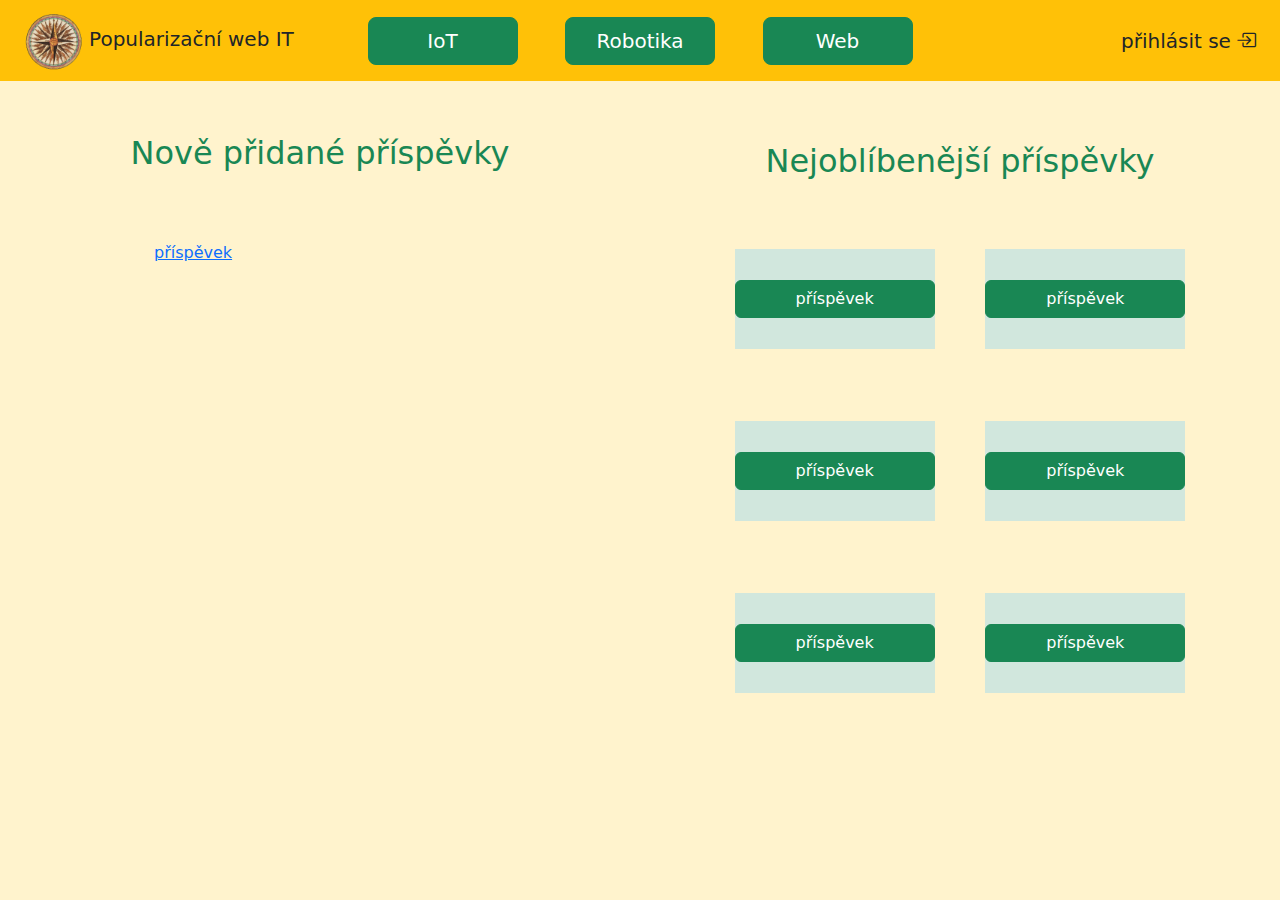
<file: Pro_nepřihlášené/html_stránky/uvodni_stranka.html>
<!DOCTYPE html>
<html lang="cs">

<head>
    <meta charset="UTF-8">
    <meta http-equiv="X-UA-Compatible" content="IE=edge">
    <meta name="viewport" content="width=device-width, initial-scale=1.0">
    <title>Document</title>
    <link href="../css/bootstrap.css" rel="stylesheet">
    <link rel="stylesheet" href="https://cdn.jsdelivr.net/npm/bootstrap-icons@1.11.1/font/bootstrap-icons.css">
    <!--odkaz na iconu bootsrepu-->
    <link href="../css/doplnek_bootsrepu.css" rel="stylesheet">

</head>

<body>
    <script src="../js/bootstrap.js"></script>
    <!-- header(panel) bude všude stejný pro nepřihlášené uživatele-->
    <div class="position-relative bg-warning  " style="height: 9vh;">

        <div class="p-4 position-absolute top-50 start-0 translate-middle-y">
            <img src="../obrázky/logo.png" height="60px" width="60px;" class="d-inline">
            <a href="uvodni_stranka.html" class="fs-5 d-inline text-dark text-decoration-none ">Popularizační web IT</a>
        </div>

        <div class="position-absolute top-50 start-50 translate-middle d-flex justify-content-evenly w-50">
            <a href="IoT_stranka.html" class="tlacitko_panel btn btn-success btn-lg  ">IoT</a>
            <a href="Robotika_stranka.html" class="tlacitko_panel  btn btn-success btn-lg">Robotika</a>
            <a href="Web_stranka.html" class="tlacitko_panel btn btn-success btn-lg">Web </a>

        </div>

        <div class="p-4 position-absolute top-50 end-0 translate-middle-y">
            <a href="https://www.w3schools.com" class="fs-5 d-inline text-dark text-decoration-none ">přihlásit se</a>
            <a href="https://www.w3schools.com" class="fs-5 d-inline bi bi-box-arrow-in-right text-dark"></a>
        </div>

    </div>

    <!--kontetnt pod panelem-->
    <div class="d-flex">

        <!--nejnovější příspěvky-->
        <div class=" flex-fill bg-warning-subtle " style="width: 50vw; height: 91vh;">
            <p class=" text-success  fs-2 text-center pt-5">Nově přidané příspěvky</p>
            <div class="d-flex justify-content-end pe-4 pt-5">
                <div class="w-75 "><!--v tomto divu se budou zobrazovat nové příspěvky-->
                    <a href="../příspěvky/pripevek.html"> příspěvek </a>

                </div>
            </div>
        </div>

        <!--nejvíce oblíbené příspěvky-->
        <div class=" p-2 flex-fill bg-warning-subtle " style="width: 50vw; height: 91vh;">
            <div>
                <p class=" text-success fs-2 text-center pt-5 ">Nejoblíbenější příspěvky</p>
            </div>

            <!-- 6 příspěvků pod nadpisem nejvíce oblíbene příspěvky-->
            <div class="container ps-5 pe-5  pt-5 text-center   ">



                <div class="row justify-content-evenly ">

                    <div class=" velikost_oblibenych_prispevku bg-success-subtle  d-flex align-items-center p-0">
                       
                        <a href="../příspěvky/pripevek.html" class="btn btn-success w-100 ">příspěvek</a>

                    </div>

                    <div class="velikost_oblibenych_prispevku bg-success-subtle  d-flex align-items-center p-0">
                        <a href="../příspěvky/pripevek.html" class="btn btn-success w-100 ">příspěvek</a>

                    </div>
                </div>

                <br>
                <br>
                <br>


                <div class="row justify-content-evenly ">
                    <div class="velikost_oblibenych_prispevku bg-success-subtle  d-flex align-items-center p-0">
                        <a href="../příspěvky/pripevek.html" class="btn btn-success w-100 ">příspěvek</a>

                    </div>
                    <div class="velikost_oblibenych_prispevku bg-success-subtle  d-flex align-items-center p-0">
                        <a href="../příspěvky/pripevek.html" class="btn btn-success w-100 ">příspěvek</a>

                    </div>
                </div>


                <br>
                <br>
                <br>


                <div class="row justify-content-evenly ">
                    <div class="velikost_oblibenych_prispevku bg-success-subtle  d-flex align-items-center p-0">
                        <a href="../příspěvky/pripevek.html" class="btn btn-success w-100 ">příspěvek</a>

                    </div>
                    <div class="velikost_oblibenych_prispevku bg-success-subtle  d-flex align-items-center p-0">
                        <a href="../příspěvky/pripevek.html" class="btn btn-success w-100 ">příspěvek</a>

                    </div>
                </div>

            </div>

        </div>


    </div>


</body>

</html>
</file>
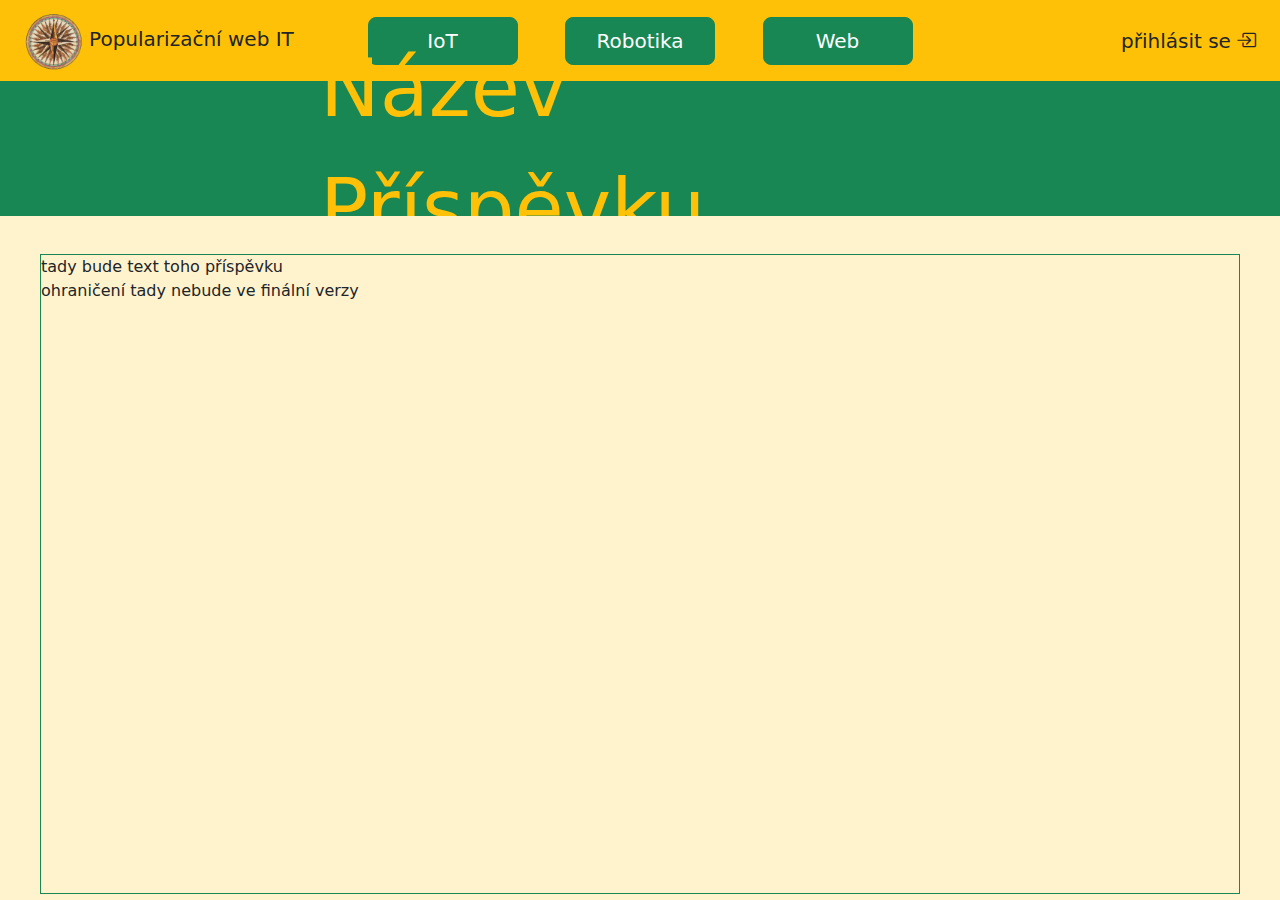
<file: Pro_nepřihlášené/příspěvky/pripevek.html>
<!DOCTYPE html>
<html lang="cs">

<head>
    <meta charset="UTF-8">
    <meta http-equiv="X-UA-Compatible" content="IE=edge">
    <meta name="viewport" content="width=device-width, initial-scale=1.0">
    <title>Document</title>
    <link href="../css/bootstrap.css" rel="stylesheet">
    <link rel="stylesheet" href="https://cdn.jsdelivr.net/npm/bootstrap-icons@1.11.1/font/bootstrap-icons.css">
    <!--odkaz na iconu bootsrepu-->
    <link href="../css/doplnek_bootsrepu.css" rel="stylesheet">

</head>

<body>
    <script src="../js/bootstrap.js"></script>
    <!-- header(panel) bude všude stejný pro nepřihlášené uživatele-->
    <div class="position-relative bg-warning  " style="height: 9vh;">

        <div class="p-4 position-absolute top-50 start-0 translate-middle-y">
            <img src="../obrázky/logo.png" height="60px" width="60px;" class="d-inline">
            <a href="../html_stránky/uvodni_stranka.html" class="fs-5 d-inline text-dark text-decoration-none ">Popularizační web IT</a>
        </div>

        <div class="position-absolute top-50 start-50 translate-middle d-flex justify-content-evenly w-50">
            <a href="../html_stránky/IoT_stranka.html" class="tlacitko_panel btn btn-success btn-lg  ">IoT</a>
            <a href="../html_stránky/Robotika_stranka.html" class="tlacitko_panel  btn btn-success btn-lg">Robotika</a>
            <a href="../html_stránky/Web_stranka.html" class="tlacitko_panel btn btn-success btn-lg">Web </a>

        </div>

        <div class="p-4 position-absolute top-50 end-0 translate-middle-y">
            <a href="https://www.w3schools.com" class="fs-5 d-inline text-dark text-decoration-none ">přihlásit se</a>
            <a href="https://www.w3schools.com" class="fs-5 d-inline bi bi-box-arrow-in-right text-dark"></a>
        </div>

    </div>

    <!--nadpis stránky-->
    <div class=" bg-success d-flex align-items-center position-relative" style="height: 15vh;">
        <p class=" text-warning position-absolute top-50 start-50 translate-middle text-warning" style="font-size: 80px; ">Název Příspěvku</p>
    </div>

    <!--zobrazování příspěvku-->

    <div class=" bg-warning-subtle position-relative" style="height: 76vh;">

        <div class=" bg-warning-subtle border border-success position-absolute position-absolute top-50 start-50 translate-middle mt-3 " style="height: 40rem; width: 75rem;">

            <p>tady bude text toho příspěvku <br>

                ohraničení tady nebude ve finální verzy

            </p>

        </div>

 

    </div>
</file>
<file: css/doplnek_bootsrepu.css>
.velikost_oblibenych_prispevku{
    width: 200px; 
    height: 100px;

}

.tlacitko_panel
{
    width: 150px;
}

.pozadí_ciselne_soustavy{
    
    position: relative;
    width: 50vw;height: 76vh;
   

    
    background-image: url(../obrázky/ciselne_soustavy.png);
   background-repeat: no-repeat;

}
.pozadí_Jazyk_C{
    
    position: relative;
    
    background-image: url(../obrázky/Jazyk_C.png);
   background-repeat: no-repeat;

}
</file>
<file: Pro_nepřihlášené/css/doplnek_bootsrepu.css>
.velikost_oblibenych_prispevku{
    width: 200px; 
    height: 100px;

}

.tlacitko_panel
{
    width: 150px;
}

.pozadí_ciselne_soustavy{
    
    position: relative;
    width: 50vw;height: 76vh;
   

    
    background-image: url(../obrázky/ciselne_soustavy.png);
   background-repeat: no-repeat;

}
.pozadí_Jazyk_C{
    
    position: relative;
    
    background-image: url(../obrázky/Jazyk_C.png);
   background-repeat: no-repeat;

}
</file>
